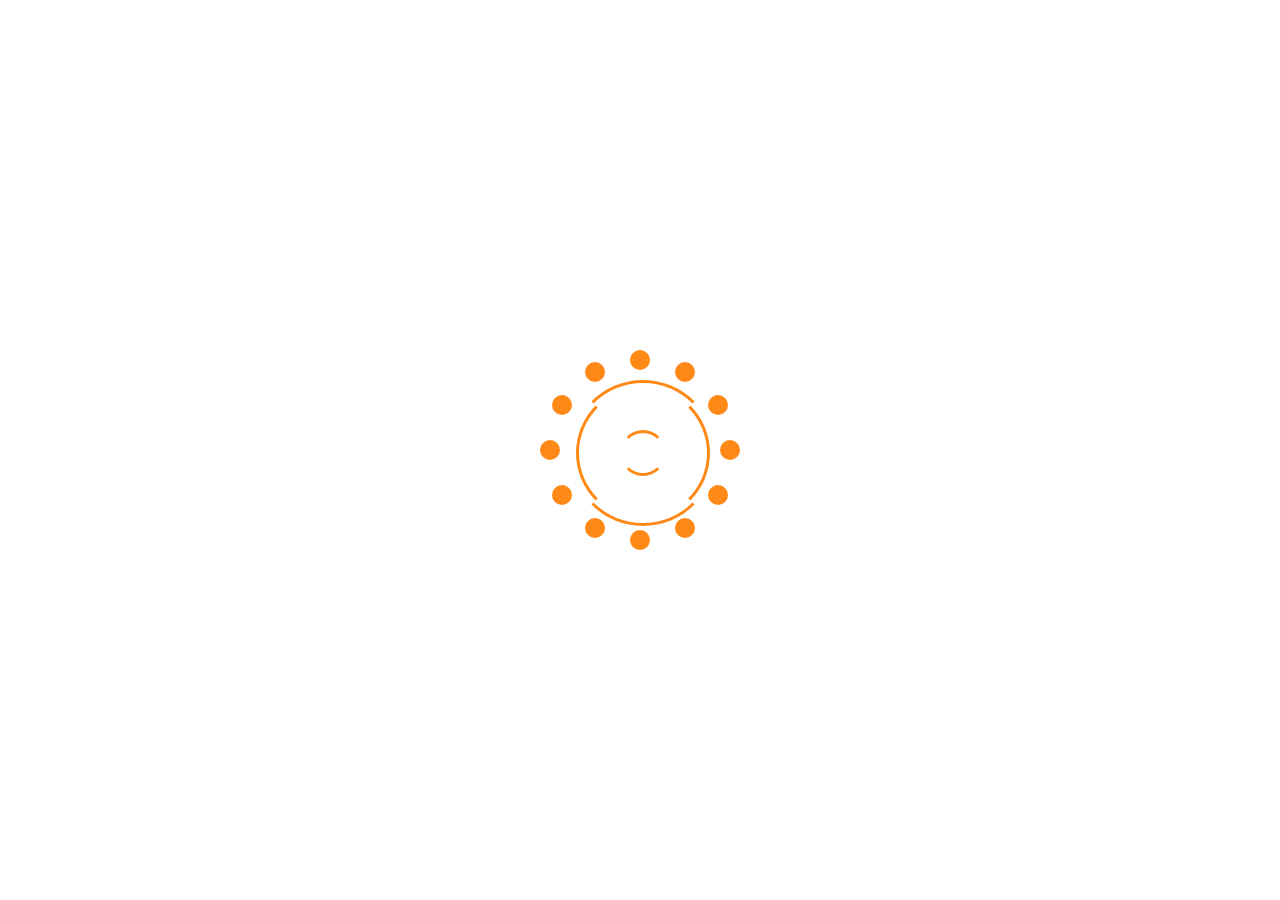
<file: loading/index.html>
<!DOCTYPE html>
<html lang="en" class="loading">
<head>
  <meta charset="UTF-8">
  <title>纯CSS3实现的多层嵌套圆环Loading动画DEMO演示</title>
  <link rel="stylesheet" href="css/normalize.min.css">
  <link rel="stylesheet" href="css/style.css">
</head>

<body>
  <div class='loading-anim'>
    <div class='border out'></div>
    <div class='border in'></div>
    <div class='border mid'></div>
    <div class='circle'>
      <span class='dot'></span>
      <span class='dot'></span>
      <span class='dot'></span>
      <span class='dot'></span>
      <span class='dot'></span>
      <span class='dot'></span>
      <span class='dot'></span>
      <span class='dot'></span>
      <span class='dot'></span>
      <span class='dot'></span>
      <span class='dot'></span>
      <span class='dot'></span>
    </div>
  </div>
</div>
    <script  src="js/index.js"></script>
</body>
</html>
</file>
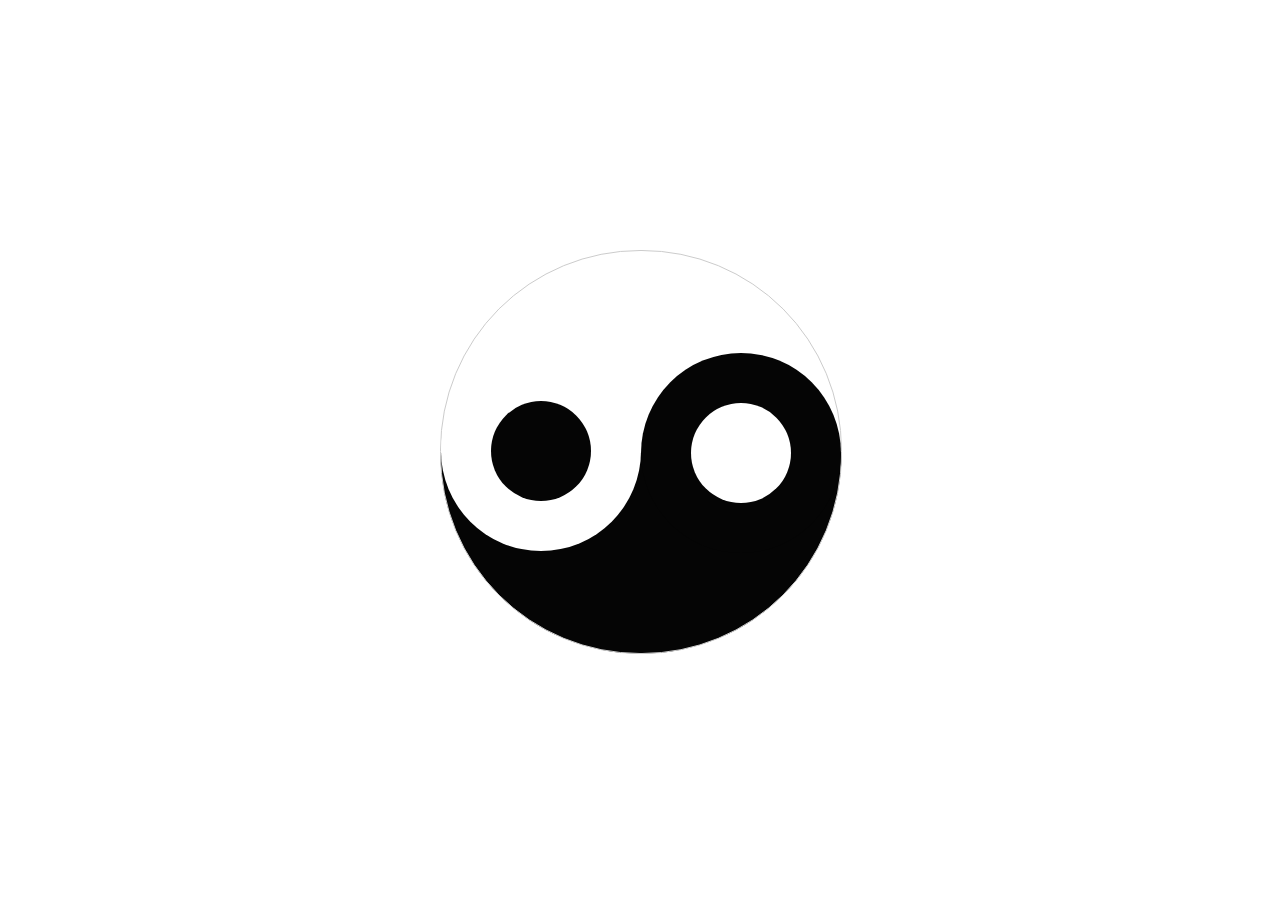
<file: 八卦图/index.html>
<!DOCTYPE html>
<html lang="en">
<head>
    <meta charset="UTF-8">
    <title>八卦</title>
    <link rel="stylesheet" href="index.css">
</head>
<body>
<div class="home">
    <div class="box-white">
        <div class="box-white_small">
            <div class="small_box-white"></div>
        </div>
    </div>
    <div class="box-black">
        <div class="box-black_small">
            <div class="small_box-black"></div>
        </div>
    </div>
</div>
</body>
</html>
</body>
</html>
</file>
<file: loading/css/style.css>
.loading-anim {
  width: 200px;
  height: 200px;
  position: absolute;
  top: 0;
  right: 0;
  bottom: 0;
  left: 0;
  margin: auto;
}
.loading-anim .circle {
  width: 100%;
  height: 100%;
  animation: spin 5s linear infinite;
}
.loading-anim .border {
  position: absolute;
  border-radius: 50%;
  border: 3px solid rgba(255, 137, 23, 1);
}
.loading-anim .out {
  top: 15%;
  left: 15%;
  width: 70%;
  height: 70%;
  border-left-color: transparent;
  border-right-color: transparent;
  animation: spin 2s linear reverse infinite;
}
.loading-anim .in {
  top: 18%;
  left: 18%;
  width: 64%;
  height: 64%;
  border-top-color: transparent;
  border-bottom-color: transparent;
  animation: spin 2s linear infinite;
}
.loading-anim .mid {
  top: 40%;
  left: 40%;
  width: 20%;
  height: 20%;
  border-left-color: transparent;
  border-right-color: transparent;
  animation: spin 1s linear infinite;
}

.loading .loading-anim {
  transform: translateZ(0) rotateY(0deg) rotateX(0deg) rotateZ(0deg) scale(1);
  opacity: 1;
}

.loading .loading-overlay {
  background: rgba(255, 255, 255, 0.5);
}

.dot {
  position: absolute;
  display: block;
  width: 20px;
  height: 20px;
  border-radius: 50%;
  background-color: rgba(255, 137, 23, 1);
  animation: jitter 5s ease-in-out infinite, fade-in-out 5s linear infinite;
}

.dot:nth-child(1) {
  top: 90px;
  left: 180px;
  animation-delay: 0s;
}

.dot:nth-child(2) {
  top: 135px;
  left: 168px;
  animation-delay: 0.41667s;
}

.dot:nth-child(3) {
  top: 168px;
  left: 135px;
  animation-delay: 0.83333s;
}

.dot:nth-child(4) {
  top: 180px;
  left: 90px;
  animation-delay: 1.25s;
}

.dot:nth-child(5) {
  top: 168px;
  left: 45px;
  animation-delay: 1.66667s;
}

.dot:nth-child(6) {
  top: 135px;
  left: 12px;
  animation-delay: 2.08333s;
}

.dot:nth-child(7) {
  top: 90px;
  left: 0px;
  animation-delay: 2.5s;
}

.dot:nth-child(8) {
  top: 45px;
  left: 12px;
  animation-delay: 2.91667s;
}

.dot:nth-child(9) {
  top: 12px;
  left: 45px;
  animation-delay: 3.33333s;
}

.dot:nth-child(10) {
  top: 0px;
  left: 90px;
  animation-delay: 3.75s;
}

.dot:nth-child(11) {
  top: 12px;
  left: 135px;
  animation-delay: 4.16667s;
}

.dot:nth-child(12) {
  top: 45px;
  left: 168px;
  animation-delay: 4.58333s;
}

@keyframes spin {
  from {
    transform: rotate(0deg);
  }
  to {
    transform: rotate(360deg);
  }
}
@keyframes jitter {
  0% {
    transform: scale(1, 1);
  }
  25% {
    transform: scale(0.7, 0.7);
  }
  50% {
    transform: scale(1, 1);
  }
  75% {
    transform: scale(1.3, 1.3);
  }
  100% {
    transform: scale(1, 1);
  }
}
@keyframes fade-in-out {
  0% {
    opacity: 0.8;
  }
  25% {
    opacity: 0.2;
  }
  75% {
    opacity: 1;
  }
  100% {
    opacity: 0.8;
  }
}
</file>
<file: 八卦图/index.css>
* {
    margin: 0;
    padding: 0;
}
html, body {
    width: 100%;
    height: 100%;
    overflow: hidden;
}
.home {
    width: 400px;
    height: 400px;
    position: absolute;
    top: 0;
    right: 0;
    bottom: 0;
    left: 0;
    margin: auto;
    animation: round 3s linear infinite reverse;
    -webkit-animation: round 3s linear infinite reverse; /* Safari 和 Chrome */
}
.box-white {
    background: #FFFFFF;
    border-radius: 200px 200px 0 0;
}
.box-black {
    background: #050505;
    border-radius: 0 0 200px 200px;
}
.box-white, .box-black {
    width: 400px;
    height: 200px;
    position: relative;
    border: 1px solid #ccc
}
.box-white_small {
    left: 0;
    bottom: -100px;
    background: #FFFFFF
}
.box-black_small {
    right: 0;
    bottom: 100px;
    background: #050505
}
.box-white_small, .box-black_small {
    width: 200px;
    height: 200px;
    position: absolute;
    border-radius: 200px;
    z-index: 1;
}
.small_box-white {
    background: #050505
}
.small_box-black {
    background: #FFFFFF
}
.small_box-white, .small_box-black {
    width: 100px;
    height: 100px;
    position: absolute;
    top: 50px;
    left: 50px;
    border-radius: 100px
}
@keyframes  round{
    0% {
        transform: rotate(0deg)
    }
    50% {
        transform: rotate(180deg)
    }
    100% {
        transform: rotate(360deg)
    }
}
</file>
